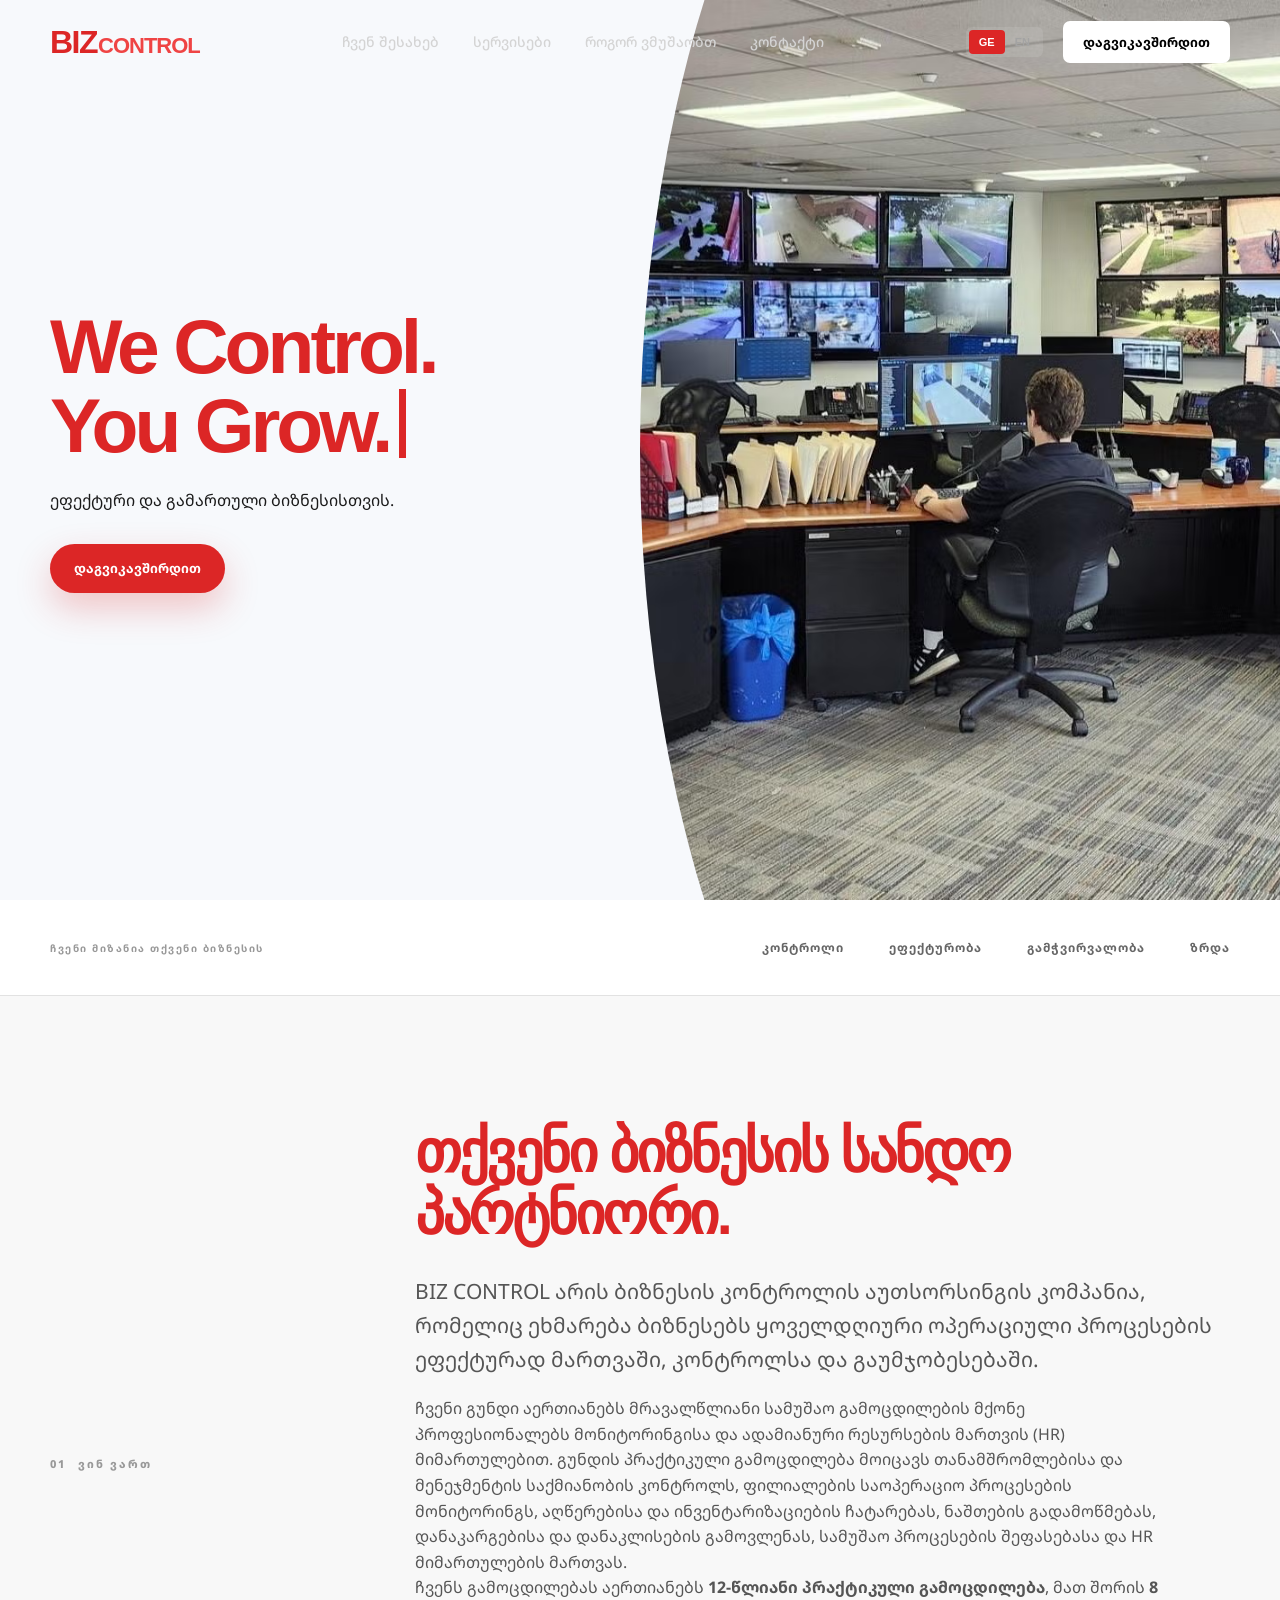
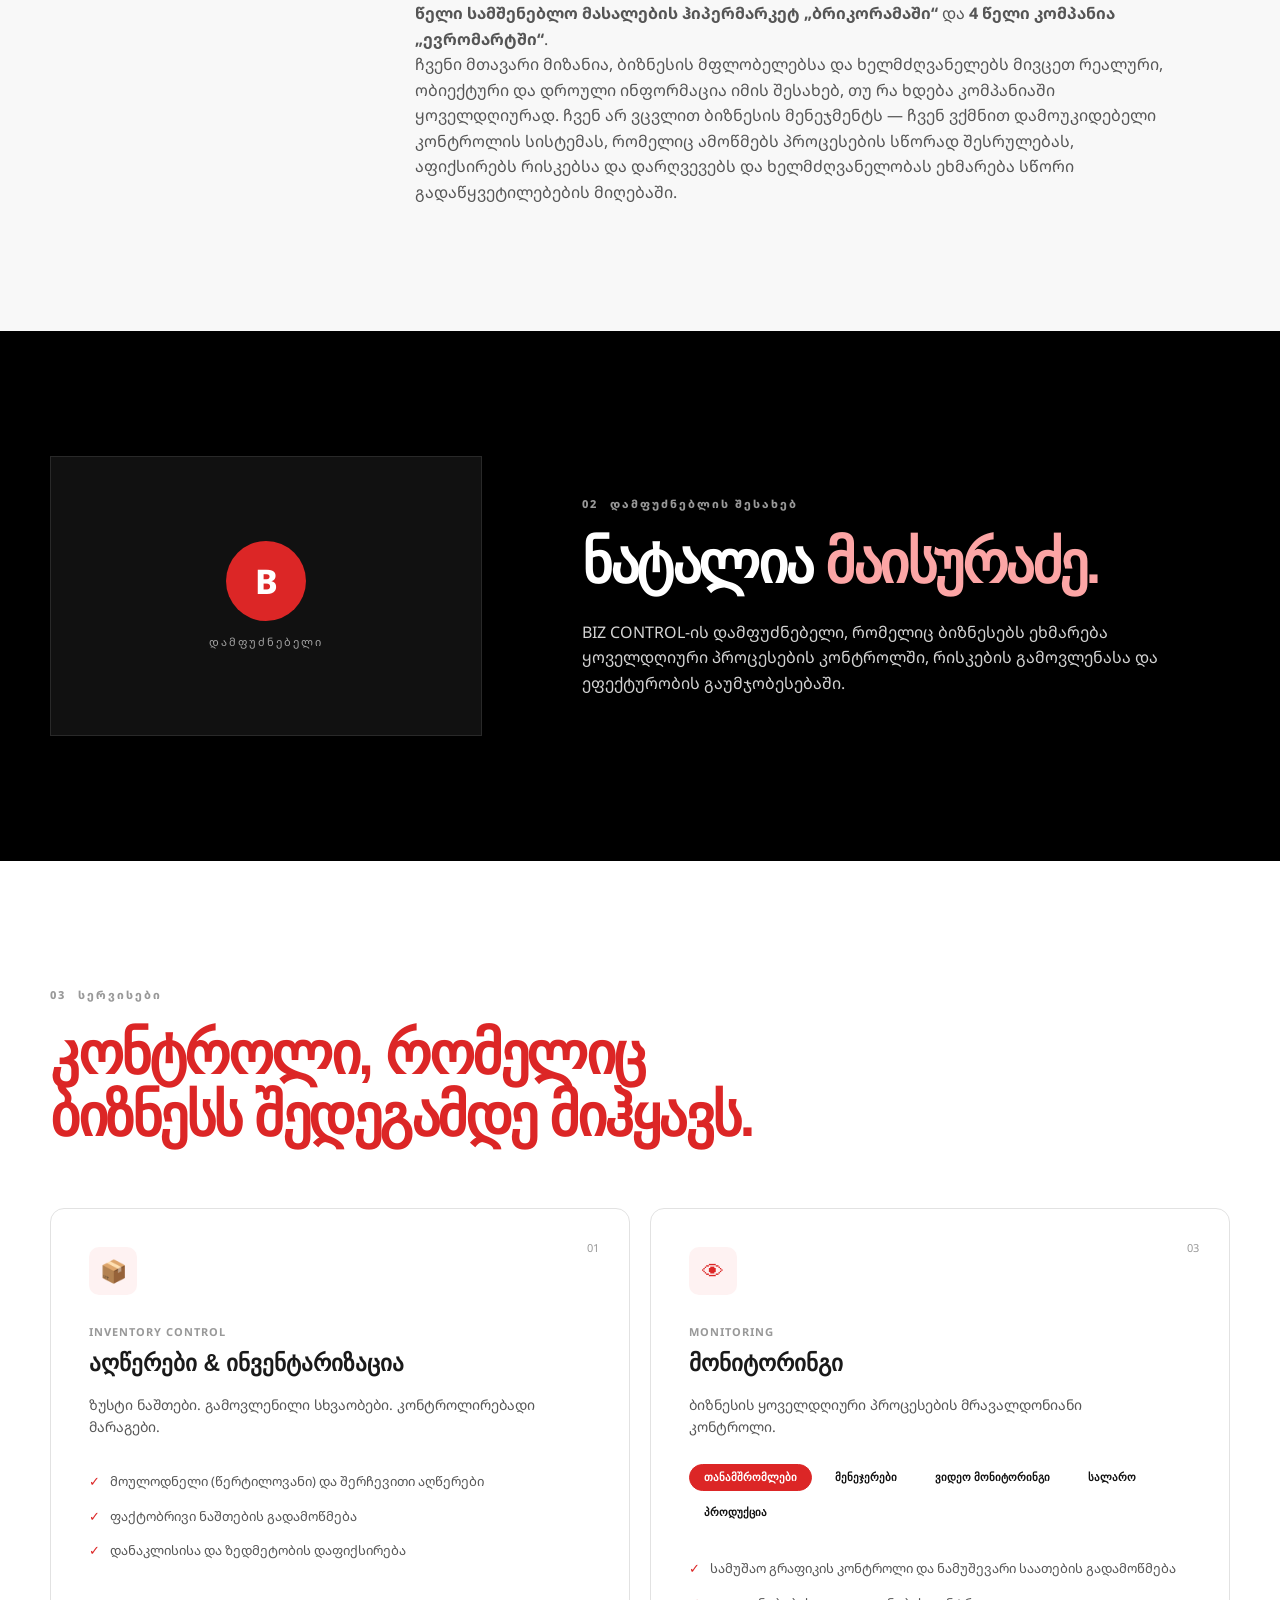
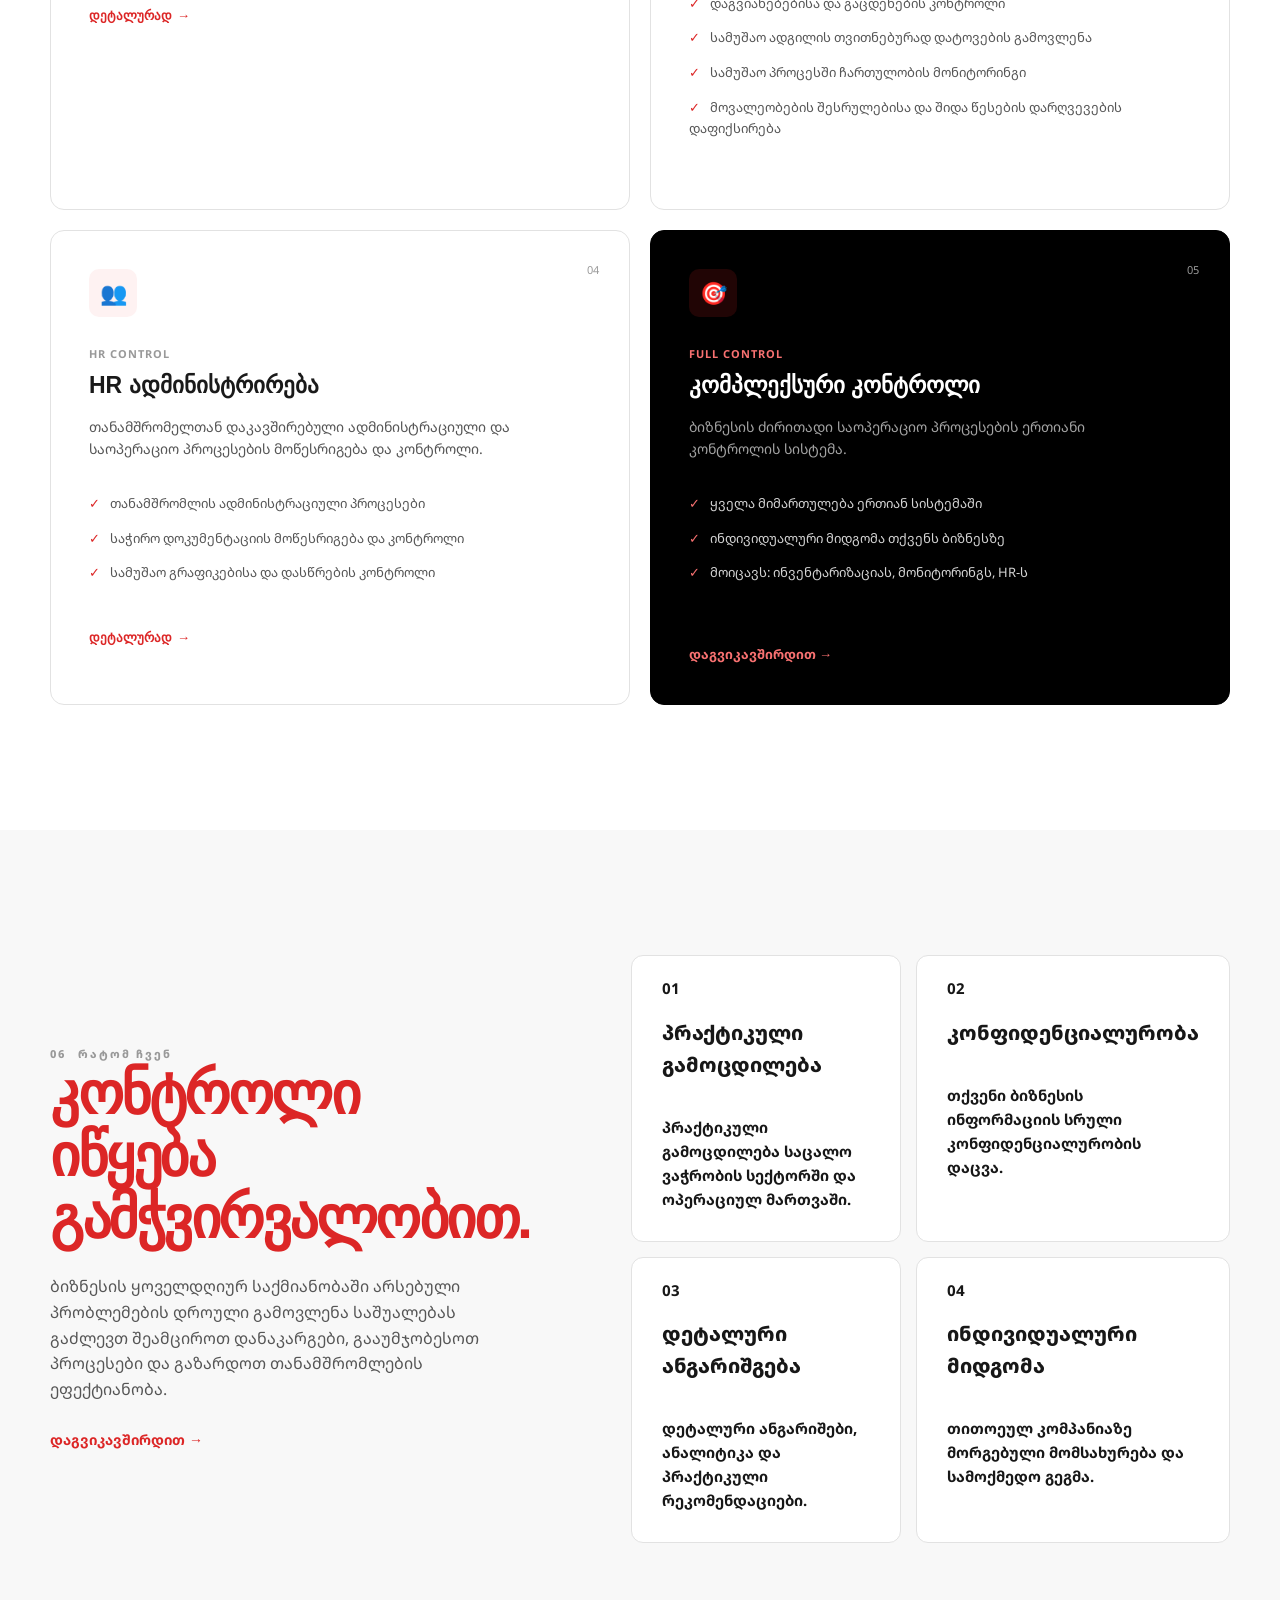
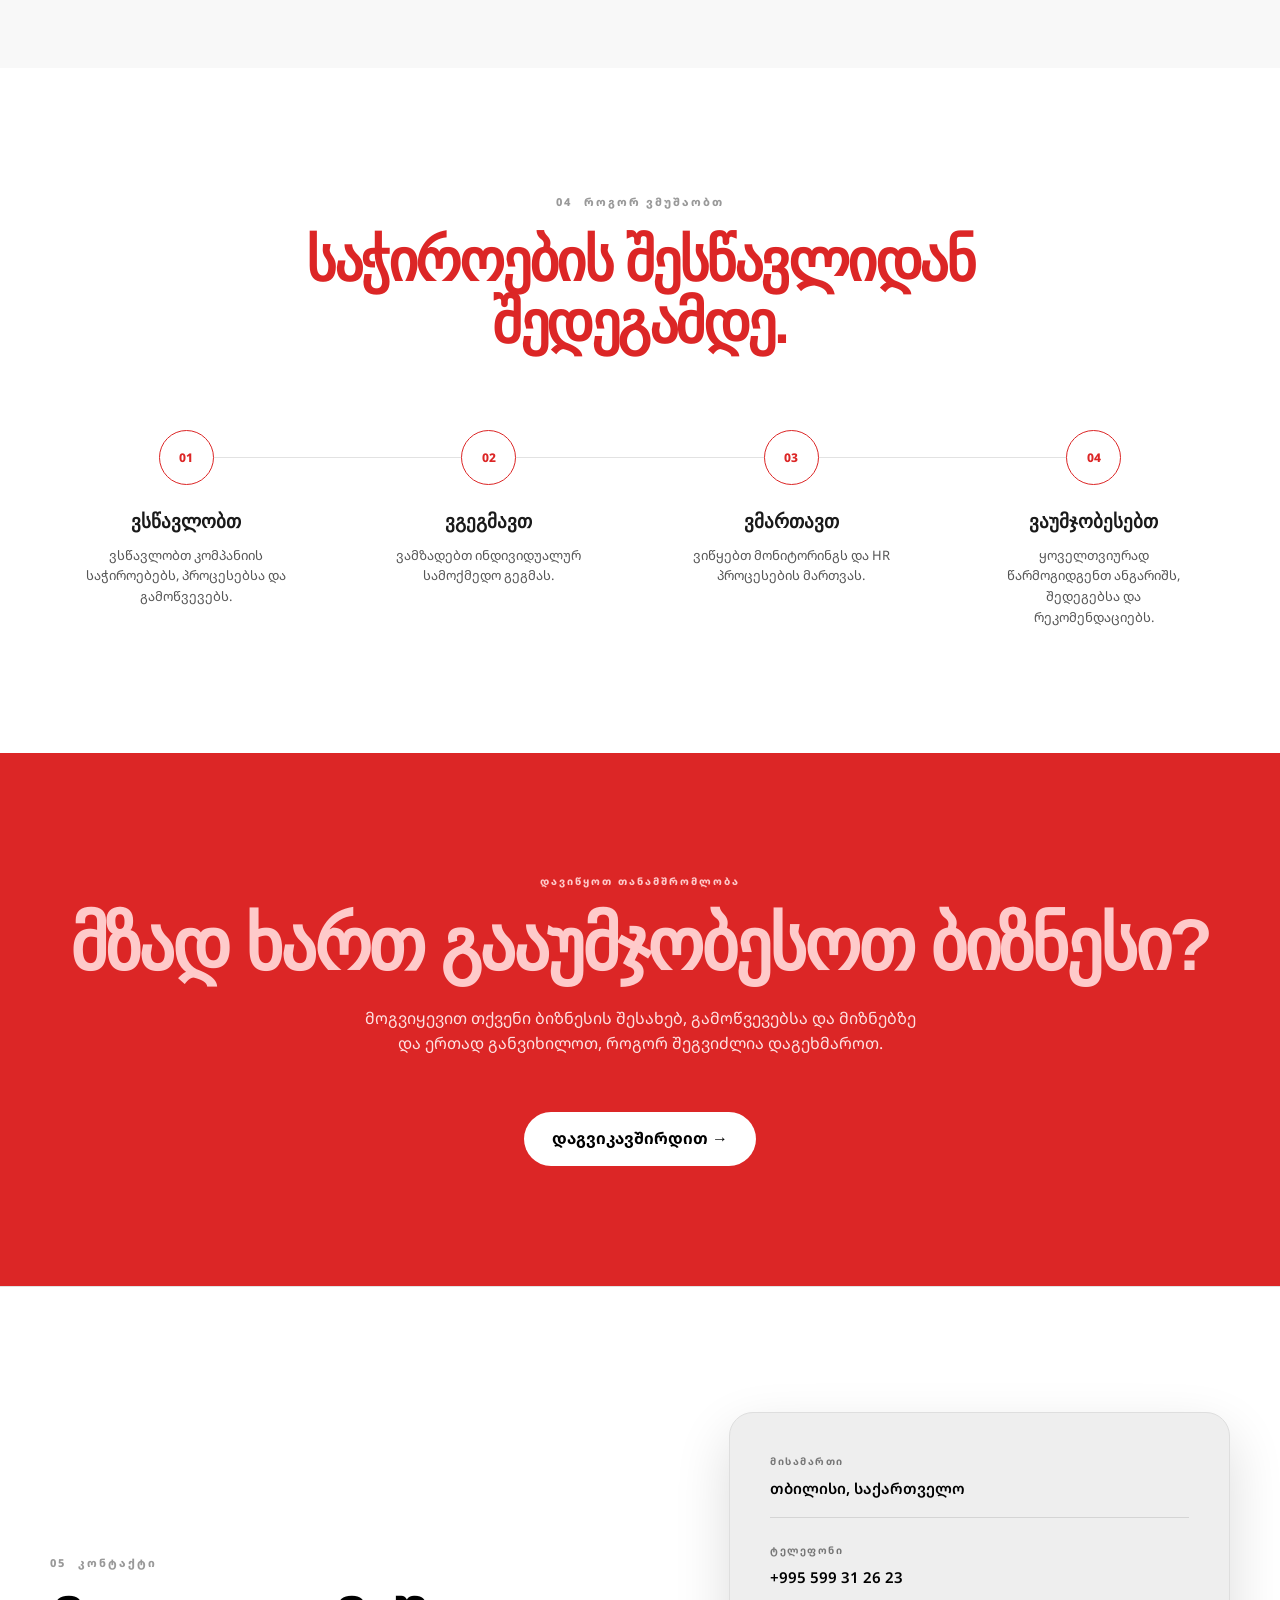
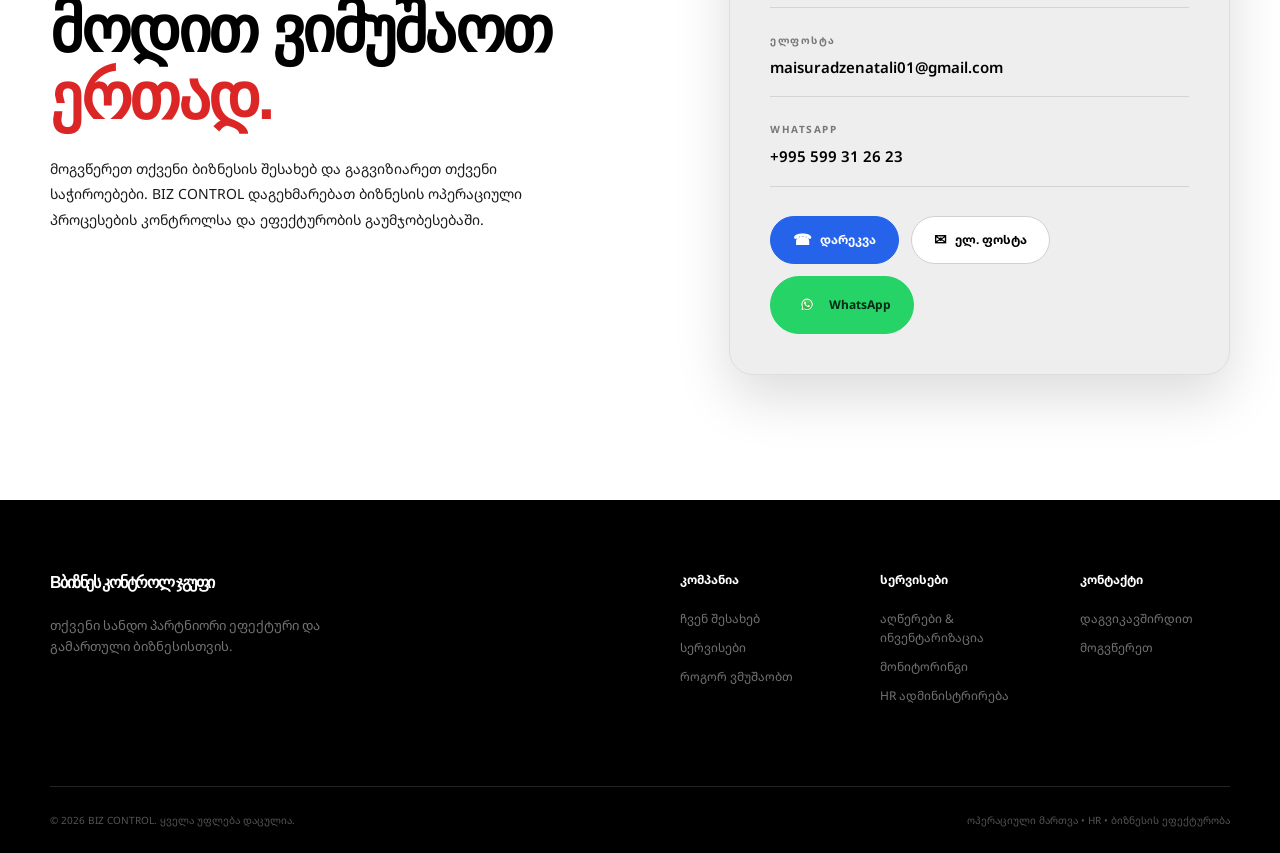
<file: index.html>
<!DOCTYPE html>
<html lang="ka">
<head>
    <meta charset="UTF-8">
    <meta name="viewport" content="width=device-width, initial-scale=1.0">
    <title>ბიზნეს კონტროლ ჯგუფი | BIZ CONTROL</title>
    <meta name="description" content="ბიზნესის ეფექტურობისა და ოპერაციული მართვის აუთსორსინგი — ოპერაციული მონიტორინგი, HR მომსახურება და ბიზნეს-კონსულტაცია.">

    <link rel="preconnect" href="https://fonts.googleapis.com">
    <link rel="preconnect" href="https://fonts.gstatic.com" crossorigin>

    <!-- Georgian Font -->
    <link href="https://fonts.googleapis.com/css2?family=Noto+Sans+Georgian:wght@400;500;600;700;800&display=swap" rel="stylesheet">

    <!-- English Font -->
    <link href="https://fonts.googleapis.com/css2?family=Inter:wght@400;500;600;700;800&display=swap" rel="stylesheet">

    <link rel="stylesheet" href="./style/style.css">
</head>
<body>

<!-- ================= HEADER ================= -->
<header class="header" id="header">
    <div class="container nav">
        <a href="#home" class="logo">
            <span class="logo-biz">BIZ</span>
            <span class="logo-control">CONTROL</span>
        </a>

        <nav class="nav-links">
            <a href="#about"><span class="ka">ჩვენ შესახებ</span><span class="en">About Us</span></a>
            <a href="#services"><span class="ka">სერვისები</span><span class="en">Services</span></a>
            <a href="#process"><span class="ka">როგორ ვმუშაობთ</span><span class="en">How We Work</span></a>
            <a href="#contact"><span class="ka">კონტაქტი</span><span class="en">Contact</span></a>
        </nav>

        <div class="nav-actions">
            <!-- Language Switcher -->
            <div class="lang-switch">
                <button id="lang-ka" class="active">GE</button>
                <button id="lang-en">EN</button>
            </div>
            
            <a href="#contact" class="nav-button">
                <span class="ka">დაგვიკავშირდით</span><span class="en">Contact Us</span>
            </a>

            <button class="menu-toggle" id="menuToggle">
                <span></span><span></span><span></span>
            </button>
        </div>
    </div>
</header>

<!-- ================= HERO ================= -->
<section class="hero" id="home">
    <div class="hero-content">
        <!-- The JavaScript reads both slogans from data-slogans and types them in a loop. -->
        <h1>
            <span class="hero-title-text" data-slogans="We Control. You Grow.|Control Today. Grow Tomorrow." aria-live="polite"></span>
             
        </h1>
        <!-- Language-specific text is toggled by the language switcher below. -->
        <p class="hero-description">
            <span class="ka">ეფექტური და გამართული ბიზნესისთვის.</span>
            <span class="en">For an effective and streamlined business.</span>
        </p>
        <a class="hero-button" href="#contact">
            <span class="ka">დაგვიკავშირდით</span><span class="en">Contact Us</span>
        </a>
    </div>
    <div class="hero-image">
        <img src="source/herobackground.png" alt="workers working in a modern office">
    </div>
</section>

<main>

<!-- ================= TRUST ================= -->
<section class="trust">
    <div class="container trust-content">
        <span>
            <span class="ka">ჩვენი მიზანია თქვენი ბიზნესის</span>
            <span class="en">Our goal is your business's</span>
        </span>
        <div class="trust-items">
            <span><span class="ka">კონტროლი</span><span class="en">CONTROL</span></span>
            <span><span class="ka">ეფექტურობა</span><span class="en">EFFICIENCY</span></span>
            <span><span class="ka">გამჭვირვალობა</span><span class="en">TRANSPARENCY</span></span>
            <span><span class="ka">ზრდა</span><span class="en">GROWTH</span></span>
        </div>
    </div>
</section>

<!-- ================= ABOUT ================= -->
<section class="section about" id="about">
    <div class="container about-grid">
        <div class="section-label">
            <span>01</span>
            <span class="ka">ვინ ვართ</span><span class="en">Who We Are</span>
        </div>
        <div class="about-content">
    <h2>
        <span class="ka">თქვენი ბიზნესის <span>სანდო პარტნიორი.</span></span>
        <span class="en">Your Business's <span>Trusted Partner.</span></span>
    </h2>
    
    <p class="large-text">
        <span class="ka">
            BIZ CONTROL არის ბიზნესის კონტროლის აუთსორსინგის კომპანია, რომელიც ეხმარება ბიზნესებს ყოველდღიური ოპერაციული პროცესების ეფექტურად მართვაში, კონტროლსა და გაუმჯობესებაში.
        </span>
        <span class="en">
            BIZ CONTROL is a business control and outsourcing company helping businesses effectively manage, control, and improve their daily operational processes.
        </span>
    </p>
    
    <p>
        <span class="ka">
            ჩვენი გუნდი აერთიანებს მრავალწლიანი სამუშაო გამოცდილების მქონე პროფესიონალებს მონიტორინგისა და ადამიანური რესურსების მართვის (HR) მიმართულებით. გუნდის პრაქტიკული გამოცდილება მოიცავს თანამშრომლებისა და მენეჯმენტის საქმიანობის კონტროლს, ფილიალების საოპერაციო პროცესების მონიტორინგს, აღწერებისა და ინვენტარიზაციების ჩატარებას, ნაშთების გადამოწმებას, დანაკარგებისა და დანაკლისების გამოვლენას, სამუშაო პროცესების შეფასებასა და HR მიმართულების მართვას.
        </span>
        <span class="en">
            Our team brings together professionals with years of experience in monitoring and human resources (HR) management. Our practical experience includes controlling employee and management activities, monitoring branch operations, conducting inventory counts, verifying balances, detecting losses, evaluating workflows, and managing HR.
        </span>
    </p>

    <!-- EXPERIENCE -->
    <p class="experience-text">
        <span class="ka">
            ჩვენს გამოცდილებას აერთიანებს <strong>12-წლიანი პრაქტიკული გამოცდილება</strong>, მათ შორის 
            <strong>8 წელი სამშენებლო მასალების ჰიპერმარკეტ „ბრიკორამაში“</strong> და 
            <strong>4 წელი კომპანია „ევრომარტში“</strong>.
        </span>
        <span class="en">
            Our expertise is backed by <strong>12 years of combined practical experience</strong>, including 
            <strong>8 years at Brikorama, a construction materials hypermarket</strong>, and 
            <strong>4 years at Euromart</strong>.
        </span>
    </p>
    
    <p>
        <span class="ka">
            ჩვენი მთავარი მიზანია, ბიზნესის მფლობელებსა და ხელმძღვანელებს მივცეთ რეალური, ობიექტური და დროული ინფორმაცია იმის შესახებ, თუ რა ხდება კომპანიაში ყოველდღიურად. ჩვენ არ ვცვლით ბიზნესის მენეჯმენტს — ჩვენ ვქმნით დამოუკიდებელი კონტროლის სისტემას, რომელიც ამოწმებს პროცესების სწორად შესრულებას, აფიქსირებს რისკებსა და დარღვევებს და ხელმძღვანელობას ეხმარება სწორი გადაწყვეტილებების მიღებაში.
        </span>
        <span class="en">
            Our main goal is to provide business owners and managers with real, objective, and timely information about what happens in the company daily. We don't replace management — we create an independent control system that verifies correct process execution, identifies risks, and helps management make informed decisions.
        </span>
    </p>
</div>
    </div>
</section>

<!-- ================= FOUNDER ================= -->
<section class="section founder" id="founder">
    <div class="container founder-grid">
        <div class="founder-card">
            <span class="founder-mark">B</span>
            <span class="ka">დამფუძნებელი</span>
            <span class="en">Founder</span>
        </div>
        <div class="founder-content">
            <div class="section-label">
                <span>02</span>
                <span class="ka">დამფუძნებლის შესახებ</span>
                <span class="en">About the Founder</span>
            </div>
            <h2>
                <span class="ka">ნატალია <span>მაისურაძე.</span></span>
                <span class="en">Natalie <span>Maisuradze.</span></span>
            </h2>
            <p>
                <span class="ka">BIZ CONTROL-ის დამფუძნებელი, რომელიც ბიზნესებს ეხმარება ყოველდღიური პროცესების კონტროლში, რისკების გამოვლენასა და ეფექტურობის გაუმჯობესებაში.</span>
                <span class="en">Founder of BIZ CONTROL, helping businesses control daily operations, identify risks, and improve efficiency.</span>
            </p>
        </div>
    </div>
</section>

<!-- ================= SERVICES ================= -->
<section class="section services" id="services">
    <div class="container">
        <div class="section-heading">
            <div class="section-label">
                <span>03</span>
                <span class="ka">სერვისები</span><span class="en">Services</span>
            </div>
            <h2>
                <span class="ka">კონტროლი, რომელიც <span>ბიზნესს შედეგამდე მიჰყავს.</span></span>
                <span class="en">Control that drives <span>business results.</span></span>
            </h2>
        </div>

        <div class="services-grid">
            <!-- SERVICE 01: INVENTORY -->
            <article class="service-card">
                <div class="service-number">01</div>
                <div class="service-icon">📦</div>
                <div class="service-subtitle"><span class="ka">INVENTORY CONTROL</span><span class="en">INVENTORY CONTROL</span></div>
                <h3>
                    <span class="ka">აღწერები & ინვენტარიზაცია</span>
                    <span class="en">Inventory & Stocktaking</span>
                </h3>
                <p>
                    <span class="ka">ზუსტი ნაშთები. გამოვლენილი სხვაობები. კონტროლირებადი მარაგები.</span>
                    <span class="en">Accurate stock. Identified discrepancies. Controlled inventory.</span>
                </p>
                <ul>
                    <li><span class="ka">მოულოდნელი (წერტილოვანი) და შერჩევითი აღწერები</span><span class="en">Surprise and selective inventory checks</span></li>
                    <li><span class="ka">ფაქტობრივი ნაშთების გადამოწმება</span><span class="en">Verification of actual balances</span></li>
                    <li><span class="ka">დანაკლისისა და ზედმეტობის დაფიქსირება</span><span class="en">Identification of shortages and surpluses</span></li>
                </ul>
                <div class="details-content">
                    <ul>
                        <li><span class="ka">ინვენტარიზაციის შედეგების შეჯერება</span><span class="en">Reconciliation of inventory results</span></li>
                        <li><span class="ka">გამოვლენილი სხვაობების შესახებ ანგარიშის მომზადება</span><span class="en">Preparation of reports on identified discrepancies</span></li>
                        <li><span class="ka">მნიშვნელოვანი პროდუქციის თვეში ერთხელ გადამოწმება</span><span class="en">Monthly verification of high-priority products</span></li>
                    </ul>
                </div>
                <button class="expand-btn">
                    <span class="ka">დეტალურად</span><span class="en">Details</span> &rarr;
                </button>
            </article>

            <!-- SERVICE 03: MONITORING -->
            <article class="service-card">
                <div class="service-number">03</div>
                <div class="service-icon">👁</div>
                <div class="service-subtitle"><span class="ka">MONITORING</span><span class="en">MONITORING</span></div>
                <h3>
                    <span class="ka">მონიტორინგი</span>
                    <span class="en">Monitoring</span>
                </h3>
                <p>
                    <span class="ka">ბიზნესის ყოველდღიური პროცესების მრავალდონიანი კონტროლი.</span>
                    <span class="en">Multi-level control of daily business processes.</span>
                </p>
                
                <div class="tabs-container">
                    <div class="tabs-header">
                        <button class="tab-btn active" data-target="tab-emp"><span class="ka">თანამშრომლები</span><span class="en">Employees</span></button>
                        <button class="tab-btn" data-target="tab-mgr"><span class="ka">მენეჯერები</span><span class="en">Managers</span></button>
                        <button class="tab-btn" data-target="tab-vid"><span class="ka">ვიდეო მონიტორინგი</span><span class="en">Video monitoring</span></button>
                        <button class="tab-btn" data-target="tab-cash"><span class="ka">სალარო</span><span class="en">Cash Desk</span></button>
                        <button class="tab-btn" data-target="tab-prod"><span class="ka">პროდუქცია</span><span class="en">Products</span></button>
                    </div>
                    
                    <div class="tab-content active" id="tab-emp">
                        <ul>
                            <li><span class="ka">სამუშაო გრაფიკის კონტროლი და ნამუშევარი საათების გადამოწმება</span><span class="en">Control of schedules and worked hours</span></li>
                            <li><span class="ka">დაგვიანებებისა და გაცდენების კონტროლი</span><span class="en">Control of delays and absences</span></li>
                            <li><span class="ka">სამუშაო ადგილის თვითნებურად დატოვების გამოვლენა</span><span class="en">Detecting unauthorized absences from the workplace</span></li>
                            <li><span class="ka">სამუშაო პროცესში ჩართულობის მონიტორინგი</span><span class="en">Monitoring engagement in the work process</span></li>
                            <li><span class="ka">მოვალეობების შესრულებისა და შიდა წესების დარღვევების დაფიქსირება</span><span class="en">Ensuring fulfillment of duties and internal rules</span></li>
                        </ul>
                    </div>
                    <div class="tab-content" id="tab-mgr">
                        <ul>
                            <li><span class="ka">მენეჯერის მიერ დაკისრებული მოვალეობების კონტროლი</span><span class="en">Control over managers' duties</span></li>
                            <li><span class="ka">მენეჯერის სამუშაო ცხრილისა და ანგარიშგების გადამოწმება</span><span class="en">Verification of managers' schedules and reports</span></li>
                            <li><span class="ka">კომპანიის შიდა პროცედურების შესრულების მონიტორინგი</span><span class="en">Monitoring the execution of internal procedures</span></li>
                            <li><span class="ka">დაშვებული დარღვევებისა და ხარვეზების დაფიქსირება</span><span class="en">Detecting managerial violations and flaws</span></li>
                        </ul>
                    </div>
                    <div class="tab-content" id="tab-vid">
                        <ul>
                            <li><span class="ka">ვიდეოკამერებით სამუშაო პროცესების შერჩევითი კონტროლი</span><span class="en">Selective video control of work processes</span></li>
                            <li><span class="ka">სალაროსთან მიმდინარე პროცესების გადამოწმება</span><span class="en">Verification of cash desk processes via video</span></li>
                            <li><span class="ka">საეჭვო შემთხვევების ვიდეომასალით გადამოწმება</span><span class="en">Cross-checking suspicious cases with video footage</span></li>
                            <li><span class="ka">ვიდეოჩანაწერებისა და სხვა მონაცემების შედარება</span><span class="en">Comparing video records with system data</span></li>
                        </ul>
                    </div>
                    <div class="tab-content" id="tab-cash">
                        <ul>
                            <li><span class="ka">სალაროს დახურვის პროცესის მონიტორინგი</span><span class="en">Monitoring the cash desk closing process</span></li>
                            <li><span class="ka">სალაროს ნაშთების კონტროლი და სხვაობების გამოვლენა</span><span class="en">Cash balance control and discrepancy detection</span></li>
                            <li><span class="ka">სალაროსთან დაკავშირებული პროცედურების შესრულება</span><span class="en">Monitoring cash-related procedures</span></li>
                            <li><span class="ka">საეჭვო ოპერაციების გამოვლენა და გადამოწმება</span><span class="en">Detection and verification of suspicious transactions</span></li>
                        </ul>
                    </div>
                    <div class="tab-content" id="tab-prod">
                        <ul>
                            <li><span class="ka">პროდუქციის ფაქტობრივი ნაშთების კონტროლი</span><span class="en">Control of actual product balances</span></li>
                            <li><span class="ka">სისტემურ და ფაქტობრივ ნაშთებს შორის სხვაობების გამოვლენა</span><span class="en">Detecting systemic and actual balance differences</span></li>
                            <li><span class="ka">დაბრუნებული პროდუქციის და გადაადგილების კონტროლი</span><span class="en">Control of product returns and movements</span></li>
                            <li><span class="ka">მაღალი რისკის მქონე პროდუქტების გაძლიერებული მონიტორინგი</span><span class="en">Enhanced monitoring for high-risk products</span></li>
                        </ul>
                    </div>
                </div>
            </article>

            <!-- SERVICE 04: HR ADMIN -->
            <article class="service-card">
                <div class="service-number">04 </div>
                <div class="service-icon">👥</div>
                <div class="service-subtitle"><span class="ka">HR CONTROL</span><span class="en">HR CONTROL</span></div>
                <h3>
                    <span class="ka">HR ადმინისტრირება</span>
                    <span class="en">HR Administration</span>
                </h3>
                <p>
                    <span class="ka">თანამშრომელთან დაკავშირებული ადმინისტრაციული და საოპერაციო პროცესების მოწესრიგება და კონტროლი.</span>
                    <span class="en">Organization and control of administrative and operational processes related to employees.</span>
                </p>
                <ul>
                    <li><span class="ka">თანამშრომლის ადმინისტრაციული პროცესები</span><span class="en">Employee administrative processes</span></li>
                    <li><span class="ka">საჭირო დოკუმენტაციის მოწესრიგება და კონტროლი</span><span class="en">Organization and control of documentation</span></li>
                    <li><span class="ka">სამუშაო გრაფიკებისა და დასწრების კონტროლი</span><span class="en">Control of work schedules and attendance</span></li>
                </ul>
                <div class="details-content">
                    <ul>
                        <li><span class="ka">შრომითი პროცესების ადმინისტრაციული მონიტორინგი</span><span class="en">Administrative monitoring of labor processes</span></li>
                        <li><span class="ka">შიდა წესებისა და პროცედურების შესრულების კონტროლი</span><span class="en">Control of internal rules and procedures compliance</span></li>
                        <li><span class="ka">HR მონაცემებისა და ანგარიშგების წარმოება</span><span class="en">Production of HR data and reporting</span></li>
                        <li><span class="ka">საოპერაციო საკითხების მონიტორინგი</span><span class="en">Monitoring of operational issues</span></li>
                    </ul>
                </div>
                <button class="expand-btn">
                    <span class="ka">დეტალურად</span><span class="en">Details</span> &rarr;
                </button>
            </article>

            <!-- SERVICE 05: FULL CONTROL -->
            <article class="service-card featured">
                <div class="service-number">05</div>
                <div class="service-icon">🎯</div>
                <div class="service-subtitle"><span class="ka">FULL CONTROL</span><span class="en">FULL CONTROL</span></div>
                <h3>
                    <span class="ka">კომპლექსური კონტროლი</span>
                    <span class="en">Comprehensive Control</span>
                </h3>
                <p>
                    <span class="ka">ბიზნესის ძირითადი საოპერაციო პროცესების ერთიანი კონტროლის სისტემა.</span>
                    <span class="en">A unified control system for main business operational processes.</span>
                </p>
                <ul>
                    <li><span class="ka">ყველა მიმართულება ერთიან სისტემაში</span><span class="en">All directions in a unified system</span></li>
                    <li><span class="ka">ინდივიდუალური მიდგომა თქვენს ბიზნესზე</span><span class="en">Individual approach tailored to your business</span></li>
                    <li><span class="ka">მოიცავს: ინვენტარიზაციას, მონიტორინგს, HR-ს</span><span class="en">Includes: Inventory, Monitoring, Video Control, HR</span></li>
                </ul>
                <br>
                <a href="#contact" class="action-link">
                    <span class="ka">დაგვიკავშირდით</span><span class="en">Contact Us</span> &rarr;
                </a>
            </article>

        </div>
    </div>
</section>

<!-- ================= WHY US ================= -->
<section class="section why-us">
    <div class="container why-grid">
        <div class="why-left">
            <div class="section-label">
                <span>06</span>
                <span class="ka">რატომ ჩვენ</span><span class="en">Why Us</span>
            </div>
            <h2>
                <span class="ka">კონტროლი იწყება <span>გამჭვირვალობით.</span></span>
                <span class="en">Control starts with <span>transparency.</span></span>
            </h2>
            <p>
                <span class="ka">ბიზნესის ყოველდღიურ საქმიანობაში არსებული პრობლემების დროული გამოვლენა საშუალებას გაძლევთ შეამციროთ დანაკარგები, გააუმჯობესოთ პროცესები და გაზარდოთ თანამშრომლების ეფექტიანობა.</span>
                <span class="en">Timely detection of problems in daily business activities allows you to reduce losses, improve processes, and increase employee efficiency.</span>
            </p>
            <a href="#contact" class="text-link">
                <span class="ka">დაგვიკავშირდით</span><span class="en">Contact Us</span> →
            </a>
        </div>
        <div class="why-cards">
            <div class="why-card">
                <span>01</span>
                <span class="ka why-card-title">პრაქტიკული გამოცდილება</span><span class="en why-card-title">Practical Experience</span>
                <br>
                <p><span class="ka">პრაქტიკული გამოცდილება საცალო ვაჭრობის სექტორში და ოპერაციულ მართვაში.</span><span class="en">Hands-on experience in the retail sector and operational management.</span></p>
            </div>
            <div class="why-card">
                <span>02</span>
                <span class="ka why-card-title">კონფიდენციალურობა</span><span class="en why-card-title">Confidentiality</span>
                <br>
                <p><span class="ka">თქვენი ბიზნესის ინფორმაციის სრული კონფიდენციალურობის დაცვა.</span><span class="en">Full protection and confidentiality of your business information.</span></p>
            </div>
            <div class="why-card">
                <span>03</span>
                <span class="ka why-card-title">დეტალური ანგარიშგება</span><span class="en why-card-title">Detailed Reporting</span>
                <br>
                <p><span class="ka">დეტალური ანგარიშები, ანალიტიკა და პრაქტიკული რეკომენდაციები.</span><span class="en">Comprehensive reports, analytics, and practical recommendations.</span></p>
            </div>
            <div class="why-card">
                <span>04</span>
                <span class="ka why-card-title">ინდივიდუალური მიდგომა</span><span class="en why-card-title">Individual Approach</span>
                <br>
                <p><span class="ka">თითოეულ კომპანიაზე მორგებული მომსახურება და სამოქმედო გეგმა.</span><span class="en">Customized services and action plans tailored to each company.</span></p>
            </div>
        </div>
    </div>
</section>

<!-- ================= PROCESS ================= -->
<section class="section process" id="process">
    <div class="container">
        <div class="section-heading centered">
            <div class="section-label">
                <span>04</span>
                <span class="ka">როგორ ვმუშაობთ</span><span class="en">How We Work</span>
            </div>
            <h2>
                <span class="ka">საჭიროების შესწავლიდან <span>შედეგამდე.</span></span>
                <span class="en">From needs assessment to <span>results.</span></span>
            </h2>
        </div>
        <div class="process-line">
            <div class="process-step">
                <div class="process-circle">01</div>
                <h3><span class="ka">ვსწავლობთ</span><span class="en">We Study</span></h3>
                <p><span class="ka">ვსწავლობთ კომპანიის საჭიროებებს, პროცესებსა და გამოწვევებს.</span><span class="en">We study the company's needs, processes, and challenges.</span></p>
            </div>
            <div class="process-step">
                <div class="process-circle">02</div>
                <h3><span class="ka">ვგეგმავთ</span><span class="en">We Plan</span></h3>
                <p><span class="ka">ვამზადებთ ინდივიდუალურ სამოქმედო გეგმას.</span><span class="en">We prepare an individualized action plan.</span></p>
            </div>
            <div class="process-step">
                <div class="process-circle">03</div>
                <h3><span class="ka">ვმართავთ</span><span class="en">We Manage</span></h3>
                <p><span class="ka">ვიწყებთ მონიტორინგს და HR პროცესების მართვას.</span><span class="en">We initiate monitoring and HR process management.</span></p>
            </div>
            <div class="process-step">
                <div class="process-circle">04</div>
                <h3><span class="ka">ვაუმჯობესებთ</span><span class="en">We Improve</span></h3>
                <p><span class="ka">ყოველთვიურად წარმოგიდგენთ ანგარიშს, შედეგებსა და რეკომენდაციებს.</span><span class="en">We present monthly reports, results, and recommendations.</span></p>
            </div>
        </div>
    </div>
</section>


<!-- ================= CTA ================= -->
<section class="cta">
    <div class="container cta-content">
        <div class="cta-label">
            <span class="ka">დავიწყოთ თანამშრომლობა</span><span class="en">Let's start collaborating</span>
        </div>
        <h2>
            <span class="ka">მზად ხართ <span>გააუმჯობესოთ ბიზნესი?</span></span>
            <span class="en">Ready to <span>improve your business?</span></span>
        </h2>
        <p>
            <span class="ka">მოგვიყევით თქვენი ბიზნესის შესახებ, გამოწვევებსა და მიზნებზე და ერთად განვიხილოთ, როგორ შეგვიძლია დაგეხმაროთ.</span>
            <span class="en">Tell us about your business, challenges, and goals, and let's discuss how we can help.</span>
        </p>
        <a href="#contact" class="button-light" style="display:inline-block; padding: 14px 28px; background: white; border-radius: 99px; color: var(--black); font-weight: bold; text-decoration: none; margin-top: 20px;">
            <span class="ka">დაგვიკავშირდით</span><span class="en">Contact Us</span> →
        </a>
    </div>
</section>


<!-- ================= CONTACT ================= -->

<section class="section contact" id="contact">

    <div class="container contact-grid">

        <!-- LEFT -->
        <div class="contact-intro">

            <div class="section-label">
                <span>05</span>
                <span class="ka">კონტაქტი</span>
                <span class="en">Contact</span>
            </div>

            <h2>
                <span class="ka">
                    მოდით ვიმუშაოთ
                    <span>ერთად.</span>
                </span>

                <span class="en">
                    Let's work
                    <span>together.</span>
                </span>
            </h2>

            <p>
                <span class="ka">
                    მოგვწერეთ თქვენი ბიზნესის შესახებ და
                    გაგვიზიარეთ თქვენი საჭიროებები.
                    BIZ CONTROL დაგეხმარებათ ბიზნესის
                    ოპერაციული პროცესების კონტროლსა და
                    ეფექტურობის გაუმჯობესებაში.
                </span>

                <span class="en">
                    Tell us about your business and share
                    your needs with us. BIZ CONTROL helps
                    businesses improve operational control,
                    efficiency, and performance.
                </span>
            </p>

        </div>


        <!-- RIGHT -->
        <div class="contact-card">

            <div>
                <span>
                    <span class="ka">მისამართი</span>
                    <span class="en">Address</span>
                </span>

                <strong>
                    <span class="ka">თბილისი, საქართველო</span>
                    <span class="en">Tbilisi, Georgia</span>
                </strong>
            </div>


            <div>
                <span>
                    <span class="ka">ტელეფონი</span>
                    <span class="en">Phone</span>
                </span>

                <a href="tel:+995599312623">
                    +995 599 31 26 23
                </a>
            </div>


            <div>
                <span>
                    <span class="ka">ელფოსტა</span>
                    <span class="en">Email</span>
                </span>

                <a href="mailto:maisuradzenatali01@gmail.com">
                    maisuradzenatali01@gmail.com
                </a>
            </div>

            <div>
                <span>
                    <span class="ka">WhatsApp</span>
                    <span class="en">WhatsApp</span>
                </span>

                <a href="https://wa.me/995599312623" target="_blank" rel="noopener">
                    +995 599 31 26 23
                </a>
            </div>


            <div class="contact-buttons">

                <a
                    class="btn btn-primary"
                    href="tel:+995599312623"
                >
                    <span class="button-icon" aria-hidden="true">☎</span>
                    <span class="ka">დარეკვა</span>
                    <span class="en">Call</span>
                </a>

                <a
                    class="btn btn-light"
                    href="mailto:maisuradzenatali01@gmail.com"
                >
                    <span class="button-icon" aria-hidden="true">✉</span>
                    <span class="ka">ელ. ფოსტა</span>
                    <span class="en">Email</span>
                </a>

                <a
                    class="btn btn-whatsapp"
                    href="https://wa.me/995599312623"
                    target="_blank"
                    rel="noopener"
                >
                    <img class="button-icon whatsapp-logo" src="source/whatsapp-logo.png" alt="">
                    <span>WhatsApp</span>
                </a>

            </div>

        </div>

    </div>

</section>

<!-- ================= FOOTER ================= -->
<footer class="footer">
    <div class="container footer-top">
        <div class="footer-brand">
            <a href="#home" class="logo">
                <span class="logo-mark">B</span>
                <span>
                    <span class="ka">ბიზნეს კონტროლ <span class="logo-accent">ჯგუფი</span></span>
                    <span class="en">BIZ <span class="logo-accent">CONTROL</span></span>
                </span>
            </a>
            <p>
                <span class="ka">თქვენი სანდო პარტნიორი ეფექტური და გამართული ბიზნესისთვის.</span>
                <span class="en">Your trusted partner for an effective and streamlined business.</span>
            </p>
        </div>
        <div class="footer-links">
            <div>
                <h4><span class="ka">კომპანია</span><span class="en">Company</span></h4>
                <a href="#about"><span class="ka">ჩვენ შესახებ</span><span class="en">About Us</span></a>
                <a href="#services"><span class="ka">სერვისები</span><span class="en">Services</span></a>
                <a href="#process"><span class="ka">როგორ ვმუშაობთ</span><span class="en">How We Work</span></a>
            </div>
            <div>
                <h4><span class="ka">სერვისები</span><span class="en">Services</span></h4>
                <a href="#services"><span class="ka">აღწერები & ინვენტარიზაცია</span><span class="en">Inventory Control</span></a>
                <a href="#services"><span class="ka">მონიტორინგი</span><span class="en">Monitoring</span></a>
                <a href="#services"><span class="ka">HR ადმინისტრირება</span><span class="en">HR Administration</span></a>
            </div>
            <div>
                <h4><span class="ka">კონტაქტი</span><span class="en">Contact</span></h4>
                <a href="#contact"><span class="ka">დაგვიკავშირდით</span><span class="en">Contact Us</span></a>
                <a href="mailto:info@businesscontrol.ge"><span class="ka">მოგვწერეთ</span><span class="en">Email Us</span></a>
            </div>
        </div>
    </div>
    <div class="container footer-bottom">
        <span>© 2026 BIZ CONTROL. <span class="ka">ყველა უფლება დაცულია.</span><span class="en">All rights reserved.</span></span>
        <span>
            <span class="ka">ოპერაციული მართვა • HR • ბიზნესის ეფექტურობა</span>
            <span class="en">Operational Management • HR • Business Efficiency</span>
        </span>
    </div>
</footer>

</main>

<script src="./js/main.js"></script>
</body>
</html>
</file>
<file: style/style.css>
/* =========================
   GLOBAL
========================= */

:root {
    --black: #000000;
    --black-light: #111111;
    --black-soft: #171717;

    --red: #dc2626;
    --red-light: #ef4444;
    --red-dark: #b91c1c;

    --white: #ffffff;

    --gray-50: #f8f8f8;
    --gray-100: #f1f1f1;
    --gray-200: #e2e2e2;
    --gray-400: #999999;
    --gray-600: #555555;
    --gray-800: #1a1a1a;

    --container: 1180px;
}

* {
    margin: 0;
    padding: 0;
    box-sizing: border-box;
}

html {
    scroll-behavior: smooth;
}
body {
    font-family: 'Noto Sans Georgian', sans-serif;
    color: var(--gray-800);
    background: var(--white);
    line-height: 1.6;
}
a {
    text-decoration: none;
    color: inherit;
}

.container {
    width: min(var(--container), calc(100% - 48px));
    margin: 0 auto;
}


/* =========================
   HEADER
========================= */

.header {
    position: fixed;
    top: 0;
    left: 0;
    width: 100%;
    z-index: 1000;
    transition: 0.3s ease;
}

.header.scrolled {
    background: rgba(8, 8, 8, 0.94);
    backdrop-filter: blur(15px);
    box-shadow: 0 5px 30px rgba(0, 0, 0, 0.25);
}

.nav {
    height: 84px;
    display: flex;
    align-items: center;
    justify-content: space-between;
}


/* =========================
   LOGO
========================= */

.logo {
    display: inline-flex;
    align-items: baseline;
    text-decoration: none;
    line-height: 1;
    font-family: Arial, Helvetica, sans-serif;
    font-weight: 800;
    letter-spacing: -1.5px;
}

/* BIZ */
.logo-biz {
    color: var(--red);
    font-size: 32px;
    font-weight: 900;
}

/* CONTROL */
.logo-control {
    color: var(--red-light);
    font-size: 22px;
    font-weight: 600;
    letter-spacing: -1px;
    margin-left: 1px;
}

.nav-links {
    display: flex;
    align-items: center;
    gap: 34px;
}

.nav-links a {
    color: #d4d4d4;
    font-size: 14px;
    font-weight: 500;
    transition: 0.2s ease;
}

.nav-links a:hover {
    color: var(--white);
}

.nav-button {
    background: var(--white);
    color: var(--black);
    padding: 11px 20px;
    border-radius: 7px;
    font-size: 13px;
    font-weight: 700;
    transition: 0.25s ease;
}

.nav-button:hover {
    background: var(--red);
    color: var(--white);
}

.menu-toggle {
    display: none;
    border: none;
    background: transparent;
    cursor: pointer;
}

.menu-toggle span {
    display: block;
    width: 25px;
    height: 2px;
    background: white;
    margin: 5px;
}


/* =========================
   HERO
========================= */

.hero {
    position: relative;
    min-height: 100svh;
    display: flex;
    overflow: hidden;
    background: #f7f9fc;
    isolation: isolate;
}

.hero-content {
    width: 50%;
    display: flex;
    flex-direction: column;
    justify-content: center;
    padding-left: max(24px, calc((100vw - 1180px) / 2));
    padding-right: clamp(40px, 6vw, 100px);
    position: relative;
    z-index: 2;
    animation: heroContentIn 0.9s cubic-bezier(0.22, 1, 0.36, 1) both;
}

.eyebrow {
    color: var(--red-dark);
    font-size: 12px;
    font-weight: 700;
    letter-spacing: 2px;
    margin-bottom: 25px;
}

.hero-content h1 {
    max-width: 540px;
    font-size: clamp(48px, 6vw, 78px);
    line-height: 1.02;
    letter-spacing: -4px;
}

.hero-content h1 span {
    color: var(--red);
}

.hero-title-text {
    display: inline;
    position: relative;
}

/* The pseudo-element acts as the typewriter caret without changing the heading text. */
.hero-title-text::after {
    content: "";
    display: inline-block;
    width: 0.08em;
    height: 0.9em;
    margin-left: 0.13em;
    vertical-align: -0.08em;
    background: currentColor;
    animation: cursorBlink 0.85s steps(1, end) infinite;
}

.hero-title-text.cursor-hidden::after {
    display: none;
}

.hero-description {
    max-width: 420px;
    margin-top: 24px;
    color: var(--gray-800);
    font-size: 16px;
    animation: heroItemIn 0.7s 0.3s ease both;
}

.hero-button {
    width: fit-content;
    margin-top: 30px;
    padding: 14px 24px;
    border-radius: 999px;
    color: var(--white);
    background: var(--red);
    font-size: 13px;
    font-weight: 700;
    box-shadow: 0 15px 35px rgba(220, 38, 38, 0.25);
    transition: transform 0.2s ease, box-shadow 0.2s ease;
    animation: heroItemIn 0.7s 0.45s ease both;
}

.hero-button:hover {
    transform: translateY(-2px);
    box-shadow: 0 20px 40px rgba(220, 38, 38, 0.3);
}

.hero-image {
    position: absolute;
    right: 0;
    top: 0;
    width: 50%;
    height: 100%;
    overflow: hidden;
    background: linear-gradient(135deg, #1f2937, #dc2626);
    clip-path: ellipse(75% 100% at 75% 50%);
    animation: heroImageIn 1.2s cubic-bezier(0.22, 1, 0.36, 1) both;
}

.hero-image img {
    width: 100%;
    height: 100%;
    object-fit: cover;
    animation: heroImageDrift 12s ease-in-out 1.2s infinite alternate;
}


/* =========================
   DASHBOARD
========================= */

.hero-dashboard {
    background: rgba(255, 255, 255, 0.055);
    border: 1px solid rgba(255, 255, 255, 0.1);
    border-radius: 18px;
    padding: 25px;
    backdrop-filter: blur(20px);
    box-shadow: 0 30px 80px rgba(0, 0, 0, 0.4);
}

.dashboard-top {
    display: flex;
    justify-content: space-between;
    align-items: flex-start;
}

.dashboard-label {
    display: block;
    font-size: 11px;
    color: #737373;
    text-transform: uppercase;
    letter-spacing: 1px;
}

.dashboard-top h3 {
    font-size: 18px;
    margin-top: 4px;
}

.status {
    display: flex;
    align-items: center;
    gap: 7px;
    font-size: 10px;
    color: #86efac;
}

.status span {
    width: 7px;
    height: 7px;
    border-radius: 50%;
    background: #22c55e;
}

.chart {
    height: 200px;
    margin-top: 30px;
    position: relative;
}

.chart-grid {
    position: absolute;
    inset: 0;
    display: flex;
    flex-direction: column;
    justify-content: space-between;
}

.chart-grid span {
    width: 100%;
    height: 1px;
    background: rgba(255, 255, 255, 0.07);
}

.chart svg {
    position: absolute;
    inset: 0;
    width: 100%;
    height: 100%;
}

.chart path {
    fill: none;
    stroke: #ef4444;
    stroke-width: 4;
}

.dashboard-stats {
    display: grid;
    grid-template-columns: repeat(3, 1fr);
    gap: 10px;
    margin-top: 25px;
}

.dashboard-stats div {
    background: rgba(255, 255, 255, 0.04);
    border-radius: 9px;
    padding: 15px;
}

.dashboard-stats small {
    display: block;
    color: #737373;
    font-size: 10px;
    margin-bottom: 5px;
}

.dashboard-stats strong {
    font-size: 19px;
}


/* =========================
   TRUST
========================= */

.trust {
    border-bottom: 1px solid var(--gray-200);
}

.trust-content {
    min-height: 95px;
    display: flex;
    align-items: center;
    justify-content: space-between;
    gap: 30px;
}

.trust-content > span {
    font-size: 10px;
    color: var(--gray-400);
    font-weight: 700;
    letter-spacing: 1.5px;
}

.trust-items {
    display: flex;
    gap: 45px;
    color: #666666;
    font-size: 12px;
    font-weight: 700;
    letter-spacing: 1px;
}


/* =========================
   SECTIONS
========================= */

.section {
    padding: 125px 0;
}

.section-label {
    font-size: 11px;
    color: var(--red);
    font-weight: 800;
    letter-spacing: 2px;
    display: flex;
    align-items: center;
    gap: 12px;
}

.section-label span {
    color: var(--gray-400);
}


/* =========================
   ABOUT
========================= */

.about {
    background: var(--gray-50);
}

.about-grid {
    display: grid;
    grid-template-columns: 0.35fr 1fr;
    gap: 80px;
}

.about-content h2,
.section-heading h2,
.why-left h2,
.industries-heading h2,
.contact-info h2 {
    font-size: clamp(38px, 4.5vw, 60px);
    line-height: 1.08;
    letter-spacing: -2.5px;
}

.about-content h2 span,
.section-heading h2 span,
.why-left h2 span,
.industries-heading h2 span,
.contact-info h2 span {
    color: var(--red);
}

.large-text {
    font-size: 21px;
    color: var(--gray-600);
    margin: 30px 0 20px;
    max-width: 800px;
}

.founder {
    background: var(--black);
    color: var(--white);
}

.founder-grid {
    display: grid;
    grid-template-columns: 0.8fr 1.2fr;
    gap: 100px;
    align-items: center;
}

.founder-card {
    min-height: 280px;
    display: flex;
    flex-direction: column;
    justify-content: center;
    align-items: center;
    gap: 12px;
    border: 1px solid #292929;
    background: var(--black-light);
    color: #a3a3a3;
    font-size: 11px;
    letter-spacing: 2px;
    text-transform: uppercase;
}

.founder-mark {
    display: grid;
    width: 80px;
    height: 80px;
    place-items: center;
    border-radius: 50%;
    background: var(--red);
    color: var(--white);
    font-size: 34px;
    font-weight: 800;
    letter-spacing: 0;
}

.founder-content h2 {
    margin-top: 20px;
    font-size: clamp(38px, 4.5vw, 60px);
    line-height: 1.08;
    letter-spacing: -2.5px;
}

.founder-content h2 span span {
    color: #fca5a5;
}

.founder-content > p {
    max-width: 580px;
    margin-top: 25px;
    color: #d4d4d4;
}

.about-content > p:not(.large-text) {
    color: var(--gray-600);
    max-width: 760px;
}

.about-features {
    display: grid;
    grid-template-columns: repeat(3, 1fr);
    gap: 25px;
    margin-top: 50px;
}

.about-features div {
    border-top: 1px solid var(--gray-200);
    padding-top: 20px;
}

.about-features strong {
    font-size: 12px;
    color: var(--red);
}

.about-features h4 {
    margin: 8px 0;
}

.about-features p {
    font-size: 13px;
    color: var(--gray-600);
}


/* =========================
   SERVICES
========================= */

.section-heading {
    max-width: 780px;
    margin-bottom: 60px;
}

.section-heading h2 {
    margin-top: 20px;
}

.section-heading > p {
    color: var(--gray-600);
    margin-top: 20px;
    max-width: 650px;
}

.services {
    background: white;
}

.services-grid {
    display: grid;
    grid-template-columns: repeat(2, 1fr);
    gap: 20px;
}

.service-card {
    padding: 38px;
    border: 1px solid var(--gray-200);
    border-radius: 14px;
    position: relative;
    transition: 0.3s ease;
}

.service-card:hover {
    transform: translateY(-5px);
    box-shadow: 0 20px 50px rgba(0, 0, 0, 0.08);
}

.service-card.featured {
    background: var(--black);
    color: white;
    border-color: var(--black);
}

.service-number {
    position: absolute;
    top: 30px;
    right: 30px;
    font-size: 11px;
    color: var(--gray-400);
}

.service-icon {
    width: 48px;
    height: 48px;
    display: grid;
    place-items: center;
    border-radius: 10px;
    background: #fef2f2;
    color: var(--red);
    font-size: 22px;
    margin-bottom: 28px;
    transition: transform 0.3s ease, background 0.3s ease;
}

.service-card:hover .service-icon {
    transform: translateY(-4px) rotate(-3deg);
}

.featured .service-icon {
    background: rgba(220, 38, 38, 0.15);
    color: #f87171;
}

.service-card h3 {
    font-size: 23px;
    margin-bottom: 12px;
}

.service-card > p {
    color: var(--gray-600);
    font-size: 14px;
    max-width: 480px;
}

.featured > p {
    color: #a3a3a3;
}

.service-card ul {
    list-style: none;
    margin: 25px 0;
}

.service-card li {
    padding: 7px 0;
    font-size: 13px;
    color: var(--gray-600);
}

.featured li {
    color: #d4d4d4;
}

.service-card li::before {
    content: "✓";
    color: var(--red);
    margin-right: 10px;
}

.featured li::before {
    color: #f87171;
}

.service-card a {
    color: var(--red);
    font-weight: 700;
    font-size: 13px;
}

.featured a {
    color: #f87171;
}


/* =========================
   WHY US
========================= */

.why-us {
    background: var(--gray-50);
}

.why-grid {
    display: grid;
    grid-template-columns: 0.8fr 1.2fr;
    gap: 100px;
    align-items: center;
}

.why-left p {
    color: var(--gray-600);
    margin: 25px 0;
    max-width: 480px;
}

.text-link {
    color: var(--red);
    font-weight: 700;
    font-size: 14px;
}

.text-link:hover {
    color: var(--red-dark);
}

.why-cards {
    display: grid;
    grid-template-columns: repeat(2, 1fr);
    gap: 15px;
    
}

.why-card {
    background: white;
    border: 1px solid var(--gray-200);
    padding: 30px;
    border-radius: 12px;
    transition: 0.25s ease;
    padding-top: 20px;
}

.why-card:hover {
    border-color: #fca5a5;
    transform: translateY(-3px);
}

.why-card span {
    color: var(--black-soft);
    font-size: 15px;
    font-weight: 700;
}

.why-card .why-card-title {
    display: block;
    margin: 15px 0 8px;
    font-size: 20px;
    font-weight: 800;
}
.why-card p {
    font-size: 13px;
    color: var(--gray-600);
}


/* =========================
   PROCESS
========================= */

.process {
    background: white;
}

.centered {
    text-align: center;
    margin-left: auto;
    margin-right: auto;
}

.centered .section-label {
    justify-content: center;
}

.process-line {
    display: grid;
    grid-template-columns: repeat(4, 1fr);
    gap: 30px;
    position: relative;
    margin-top: 75px;
}

.process-line::before {
    content: "";
    position: absolute;
    top: 27px;
    left: 12%;
    right: 12%;
    height: 1px;
    background: var(--gray-200);
}

.process-step {
    position: relative;
    z-index: 2;
    text-align: center;
}

.process-circle {
    width: 55px;
    height: 55px;
    margin: auto;
    border-radius: 50%;
    display: grid;
    place-items: center;
    background: white;
    border: 1px solid var(--red);
    color: var(--red);
    font-size: 12px;
    font-weight: 800;
}

.process-circle:hover {
    background: var(--red);
    color: white;
}

.process-step h3 {
    margin: 22px 0 8px;
}

.process-step p {
    color: var(--gray-600);
    font-size: 13px;
    max-width: 210px;
    margin: auto;
}


/* =========================
   INDUSTRIES
========================= */

.industries {
    background: var(--black);
    color: white;
}

.industries-heading {
    display: grid;
    grid-template-columns: 1fr 0.65fr;
    gap: 100px;
    align-items: end;
    margin-bottom: 65px;
}

.industries-heading h2 {
    margin-top: 20px;
}

.industries-heading p {
    color: #a3a3a3;
}

.industry-grid {
    display: grid;
    grid-template-columns: repeat(3, 1fr);
    border-top: 1px solid #292929;
    border-left: 1px solid #292929;
}

.industry-item {
    min-height: 190px;
    padding: 30px;
    border-right: 1px solid #292929;
    border-bottom: 1px solid #292929;
    transition: 0.25s ease;
}

.industry-item:hover {
    background: rgba(220, 38, 38, 0.06);
}

.industry-item span {
    color: #f87171;
    font-size: 11px;
}

.industry-item h3 {
    font-size: 24px;
    margin: 35px 0 5px;
}

.industry-item p {
    color: #737373;
    font-size: 12px;
}


/* =========================
   CTA
========================= */

.cta {
    background: var(--red);
    color: white;
    padding: 120px 0;
    text-align: center;
}

.cta-label {
    font-size: 10px;
    letter-spacing: 2px;
    font-weight: 800;
    margin-bottom: 20px;
    color: #fecaca;
}

.cta h2 {
    font-size: clamp(45px, 6vw, 72px);
    letter-spacing: -3px;
    line-height: 1;
}

.cta h2 span {
    color: #fecaca;
}

.cta p {
    color: #fee2e2;
    max-width: 560px;
    margin: 25px auto 35px;
}

.button-light {
    color: var(--gray-250);
}

.button-light:hover {
    background: #f5f5f5;
    transform: translateY(-2px);
}


/* =========================
   CONTACT
========================= */

.contact-grid {
    display: grid;
    grid-template-columns: 0.8fr 1.2fr;
    gap: 100px;
}

.contact-info h2 {
    margin-top: 20px;
}

.contact-info > p {
    color: var(--gray-600);
    margin: 25px 0 40px;
    max-width: 450px;
}

.contact-detail {
    margin-top: 25px;
}

.contact-detail span {
    display: block;
    color: var(--gray-400);
    font-size: 11px;
    text-transform: uppercase;
    letter-spacing: 1px;
}

.contact-detail strong {
    font-size: 15px;
}


/* =========================
   FORM
========================= */

.contact-form {
    background: var(--gray-50);
    padding: 40px;
    border-radius: 14px;
}

.form-row {
    display: grid;
    grid-template-columns: 1fr 1fr;
    gap: 18px;
}

.form-group {
    margin-bottom: 20px;
}

.form-group label {
    display: block;
    font-size: 12px;
    font-weight: 700;
    margin-bottom: 8px;
}

.form-group input,
.form-group textarea {
    width: 100%;
    border: 1px solid var(--gray-200);
    background: white;
    border-radius: 6px;
    padding: 14px;
    font: inherit;
    font-size: 13px;
    outline: none;
    transition: 0.2s ease;
}

.form-group input:focus,
.form-group textarea:focus {
    border-color: var(--red);
    box-shadow: 0 0 0 3px rgba(220, 38, 38, 0.10);
}

.form-group textarea {
    resize: vertical;
}

.submit-button {
    border: none;
    background: var(--black);
    color: white;
    padding: 15px 25px;
    border-radius: 6px;
    font-weight: 700;
    cursor: pointer;
    display: flex;
    align-items: center;
    gap: 20px;
    transition: 0.25s ease;
}

.submit-button:hover {
    background: var(--red);
}

.form-message {
    margin-top: 15px;
    font-size: 13px;
}


/* =========================
   FOOTER
========================= */

.footer {
    background: var(--black);
    color: white;
}

.footer-top {
    padding: 70px 0;
    display: flex;
    justify-content: space-between;
    gap: 80px;
}

.footer-brand p {
    color: #737373;
    max-width: 280px;
    margin-top: 20px;
    font-size: 13px;
}

.footer-links {
    display: grid;
    grid-template-columns: repeat(3, 150px);
    gap: 50px;
}

.footer-links h4 {
    font-size: 12px;
    margin-bottom: 20px;
}

.footer-links a {
    display: block;
    color: #737373;
    font-size: 12px;
    margin-bottom: 10px;
    transition: 0.2s ease;
}

.footer-links a:hover {
    color: #f87171;
}

.footer-bottom {
    border-top: 1px solid #242424;
    padding: 25px 0;
    display: flex;
    justify-content: space-between;
    color: #555555;
    font-size: 10px;
}


/* =========================
   RESPONSIVE
========================= */

@media (max-width: 1000px) {

    .nav-links,
    .nav-button {
        display: none;
    }

    .menu-toggle {
        display: block;
    }

    .nav-links.active {
        display: flex;
        position: absolute;
        top: 84px;
        left: 0;
        width: 100%;
        background: var(--black);
        flex-direction: column;
        padding: 30px;
        gap: 20px;
        border-top: 1px solid #222222;
    }

    .hero-content {
        width: 55%;
        padding-left: 30px;
    }

    .hero-image {
        width: 60%;
        clip-path: ellipse(78% 100% at 80% 50%);
    }

    .about-grid,
    .founder-grid,
    .why-grid,
    .contact-grid {
        grid-template-columns: 1fr;
        gap: 50px;
    }

    .industries-heading {
        grid-template-columns: 1fr;
        gap: 25px;
    }
}


@media (max-width: 700px) {

    .container {
        width: min(var(--container), calc(100% - 30px));
    }

    .hero {
        min-height: 100svh;
        align-items: flex-end;
        color: var(--white);
    }

    .hero-image {
        inset: 0;
        width: 100%;
        height: 100%;
        clip-path: none;
    }

    .hero-image::after {
        content: "";
        position: absolute;
        inset: 0;
        background: linear-gradient(180deg, rgba(7, 18, 40, 0.08) 0%, rgba(7, 18, 40, 0.25) 35%, rgba(7, 18, 40, 0.85) 100%);
    }

    .hero-content {
        width: 100%;
        padding: 120px 22px 55px;
        justify-content: flex-end;
    }

    .hero-content .eyebrow {
        color: #fca5a5;
    }

    .hero-content h1 {
        font-size: clamp(3rem, 13vw, 5rem);
        letter-spacing: -3px;
    }

    .hero-content h1 span {
        color: #fca5a5;
    }

    .hero-description {
        max-width: 430px;
        margin-top: 18px;
        color: #f1f1f1;
        font-size: 14px;
        line-height: 1.6;
    }

    .hero-button {
        margin-top: 24px;
        padding: 13px 21px;
        color: var(--black);
        background: var(--white);
    }

    .dashboard-stats {
        grid-template-columns: 1fr;
    }

    .trust-content {
        flex-direction: column;
        align-items: flex-start;
        padding: 25px 0;
    }

    .trust-items {
        flex-wrap: wrap;
        gap: 15px 25px;
    }

    .section {
        padding: 80px 0;
    }

    .about-content h2,
    .section-heading h2,
    .why-left h2,
    .industries-heading h2,
    .contact-info h2 {
        font-size: 40px;
        letter-spacing: -1.8px;
    }

    .about-features {
        grid-template-columns: 1fr;
    }

    .founder-card {
        min-height: 220px;
    }

    .services-grid,
    .why-cards,
    .industry-grid {
        grid-template-columns: 1fr;
    }

    .process-line {
        grid-template-columns: 1fr;
        gap: 40px;
    }

    .process-line::before {
        display: none;
    }

    .form-row {
        grid-template-columns: 1fr;
        gap: 0;
    }

    .contact-form {
        padding: 25px;
    }

    .footer-top {
        flex-direction: column;
    }

    .footer-links {
        grid-template-columns: repeat(2, 1fr);
        gap: 30px;
    }

    .footer-bottom {
        flex-direction: column;
        gap: 10px;
    }
}

/* =========================
   BILINGUAL SYSTEM
========================= */
html[lang="en"] .ka {
    display: none !important;
}

html[lang="ka"] .en {
    display: none !important;
}

.nav-actions {
    display: flex;
    align-items: center;
    gap: 20px;
}

.lang-switch {
    display: flex;
    background: rgba(255, 255, 255, 0.1);
    border-radius: 6px;
    padding: 3px;
}

.lang-switch button {
    background: transparent;
    border: none;
    color: #a3a3a3;
    font-size: 11px;
    font-weight: 700;
    padding: 6px 10px;
    cursor: pointer;
    border-radius: 4px;
    transition: 0.3s;
}

.lang-switch button.active {
    background: var(--red);
    color: white;
}


/* =========================
   UPDATED SERVICES & PACKAGES
========================= */
.service-subtitle {
    font-size: 11px;
    letter-spacing: 1px;
    color: var(--gray-400);
    margin-bottom: 5px;
    font-weight: 700;
}
.featured .service-subtitle {
    color: #f87171;
}

.service-card .expand-btn {
    background: none;
    border: none;
    color: var(--red);
    font-weight: 700;
    font-size: 13px;
    cursor: pointer;
    padding: 0;
    margin-top: 15px;
    display: inline-flex;
    align-items: center;
    gap: 5px;
    transition: 0.3s;
}
.featured .expand-btn {
    color: #f87171;
}
.service-card .expand-btn:hover {
    opacity: 0.8;
}
.action-link {
    color: var(--red);
    font-weight: 700;
    font-size: 13px;
    display: inline-block;
}

.details-content {
    max-height: 0;
    overflow: hidden;
    transition: max-height 0.4s ease-out;
}
.details-content.open {
    max-height: 1000px;
    margin-top: 10px;
}


/* =========================
   TABS FOR MONITORING 
========================= */
.tabs-container {
    margin-top: 25px;
}
.tabs-header {
    display: flex;
    flex-wrap: wrap;
    gap: 8px;
    margin-bottom: 20px;
}
.tab-btn {
    background: rgba(255, 255, 255, 0.08);
    border: 1px solid rgba(255, 255, 255, 0.1);
    color: var(--black-light);
    padding: 6px 14px;
    border-radius: 99px;
    font-size: 11px;
    font-weight: 600;
    cursor: pointer;
    transition: 0.3s;
}
.tab-btn:hover {
    background: rgba(255, 255, 255, 0.15);
}
.tab-btn.active {
    background: var(--red);
    color: white;
    border-color: var(--red);
}
.tab-content {
    display: none;
    animation: fadeIn 0.4s ease;
}
.tab-content.active {
    display: block;
}
@keyframes fadeIn {
    from { opacity: 0; transform: translateY(5px); }
    to { opacity: 1; transform: translateY(0); }
}

@keyframes heroContentIn {
    from { opacity: 0; transform: translateY(28px); }
    to { opacity: 1; transform: translateY(0); }
}

@keyframes heroItemIn {
    from { opacity: 0; transform: translateY(14px); }
    to { opacity: 1; transform: translateY(0); }
}

@keyframes heroImageIn {
    from { opacity: 0; transform: scale(1.06); }
    to { opacity: 1; transform: scale(1); }
}

@keyframes heroImageDrift {
    from { transform: scale(1); }
    to { transform: scale(1.04) translate3d(-1.5%, -1%, 0); }
}

@keyframes cursorBlink {
    0%, 45% { opacity: 1; }
    46%, 100% { opacity: 0; }
}

/* Keep the page calm for visitors who request less motion in their system settings. */
@media (prefers-reduced-motion: reduce) {
    *,
    *::before,
    *::after {
        animation-duration: 0.01ms !important;
        animation-iteration-count: 1 !important;
        scroll-behavior: auto !important;
    }
}
 
/* =========================================================
   CONTACT
========================================================= */

.contact {
    background: var(--white);
    border-top: 1px solid var(--gray-200);
}


/* =========================================================
   CONTACT GRID
========================================================= */

.contact-grid {
    display: grid;
    grid-template-columns: 1fr 0.85fr;
    gap: 90px;
    align-items: center;
}


/* =========================================================
   CONTACT INTRO
========================================================= */

.contact-intro {
    max-width: 600px;
}

.contact-intro h2 {
    margin-top: 25px;

    font-size: clamp(42px, 5vw, 68px);
    line-height: 1.05;

    letter-spacing: -2.5px;

    font-weight: 800;

    color: var(--black);
}

.contact-intro h2 span span {
    color: var(--red);
}

.contact-intro p {
    max-width: 530px;

    margin-top: 25px;

    color: var(--gray-500);

    font-size: 14px;
    line-height: 1.8;
}


/* =========================================================
   CONTACT CARD
========================================================= */

.contact-card {
    position: relative;

    display: flex;
    flex-direction: column;

    gap: 24px;

    padding: 40px;

    background: #eeeeee;

    border: 1px solid #dedede;
    border-radius: 24px;

    color: var(--black);

    box-shadow: 0 22px 55px rgba(0, 0, 0, 0.14);
    transition: transform 0.3s ease, box-shadow 0.3s ease;
}

.contact-card:hover {
    transform: translateY(-5px);
    box-shadow: 0 28px 65px rgba(0, 0, 0, 0.18);
}


/* =========================================================
   CONTACT CARD DETAILS
========================================================= */

.contact-card > div:not(.contact-buttons) {
    display: flex;
    flex-direction: column;

    gap: 8px;
    padding-bottom: 18px;
    border-bottom: 1px solid #d4d4d4;
}

.contact-card > div:not(.contact-buttons) > span {
    color: #777;

    font-size: 10px;

    font-weight: 700;

    letter-spacing: 1.5px;

    text-transform: uppercase;
}

.contact-card strong,
.contact-card a {
    color: var(--black);

    font-size: 15px;

    font-weight: 600;

    line-height: 1.5;

    text-decoration: none;
}

.contact-card a {
    transition:
        color 0.25s ease;
}

.contact-card a:hover {
    color: var(--red);
}


/* =========================================================
   CONTACT BUTTONS
========================================================= */

.contact-buttons {
    display: flex;

    gap: 12px;

    margin-top: 5px;
    flex-wrap: wrap;
}


/* PRIMARY */

.contact-buttons .btn-primary {
    display: inline-flex;

    align-items: center;
    justify-content: center;

    padding: 14px 22px;

    background: #2563eb;

    color: var(--white);

    border: 1px solid #2563eb;

    border-radius: 999px;

    font-size: 12px;

    font-weight: 700;

    text-decoration: none;

    transition:
        background 0.25s ease,
        border-color 0.25s ease,
        transform 0.25s ease;
}

.contact-buttons .btn-primary:hover {
    background: #1d4ed8;

    border-color: #1d4ed8;

    transform: translateY(-2px);
    box-shadow: 0 8px 18px rgba(37, 99, 235, 0.24);
}

.contact-buttons .button-icon {
    margin-right: 8px;
    font-size: 15px;
    line-height: 1;
}

.contact-buttons .whatsapp-logo {
    width: 1.75rem;
    height: 1.75rem;
    margin-right: 0.5rem;
    object-fit: contain;
}


/* SECONDARY */

.contact-buttons .btn-light {
    display: inline-flex;

    align-items: center;
    justify-content: center;

    padding: 14px 22px;

    background: #ffffff;

    color: var(--black);

    border: 1px solid #d1d1d1;

    border-radius: 999px;

    font-size: 12px;

    font-weight: 700;

    text-decoration: none;

    transition:
        background 0.25s ease,
        border-color 0.25s ease,
        color 0.25s ease;
}

.contact-buttons .btn-light:hover {
    background: #f7f7f7;

    border-color: #bdbdbd;

    color: var(--black);
    box-shadow: 0 8px 18px rgba(0, 0, 0, 0.08);
}

.contact-buttons .btn-whatsapp {
    display: inline-flex;
    align-items: center;
    justify-content: center;
    padding: 14px 22px;
    background: #25d366;
    color: #062b16;
    border: 1px solid #25d366;
    border-radius: 999px;
    font-size: 12px;
    font-weight: 700;
    text-decoration: none;
    transition: background 0.25s ease, border-color 0.25s ease, transform 0.25s ease, box-shadow 0.25s ease;
}

.contact-buttons .btn-whatsapp:hover {
    background: #25d366;
    border-color: #25d366;
    color: #062b16;
    transform: translateY(-2px);
    box-shadow: 0 8px 18px rgba(37, 211, 102, 0.28);
}


/* =========================================================
   MOBILE
========================================================= */

@media (max-width: 850px) {

    .contact-grid {
        grid-template-columns: 1fr;

        gap: 50px;
    }

    .contact-intro {
        max-width: 700px;
    }

    .contact-intro h2 {
        font-size: 46px;
    }

}


@media (max-width: 600px) {

    .contact-intro h2 {
        font-size: 40px;

        letter-spacing: -1.5px;
    }

    .contact-intro p {
        font-size: 13px;
    }

    .contact-card {
        padding: 30px 25px;

        gap: 25px;
    }

    .contact-buttons {
        flex-direction: column;
    }

    .contact-buttons .btn-primary,
    .contact-buttons .btn-light,
    .contact-buttons .btn-whatsapp {
        width: 100%;
    }

}


h1, h2, h3 {
    font-family: 'BPG Nino Mtavruli', sans-serif;
}
</file>
